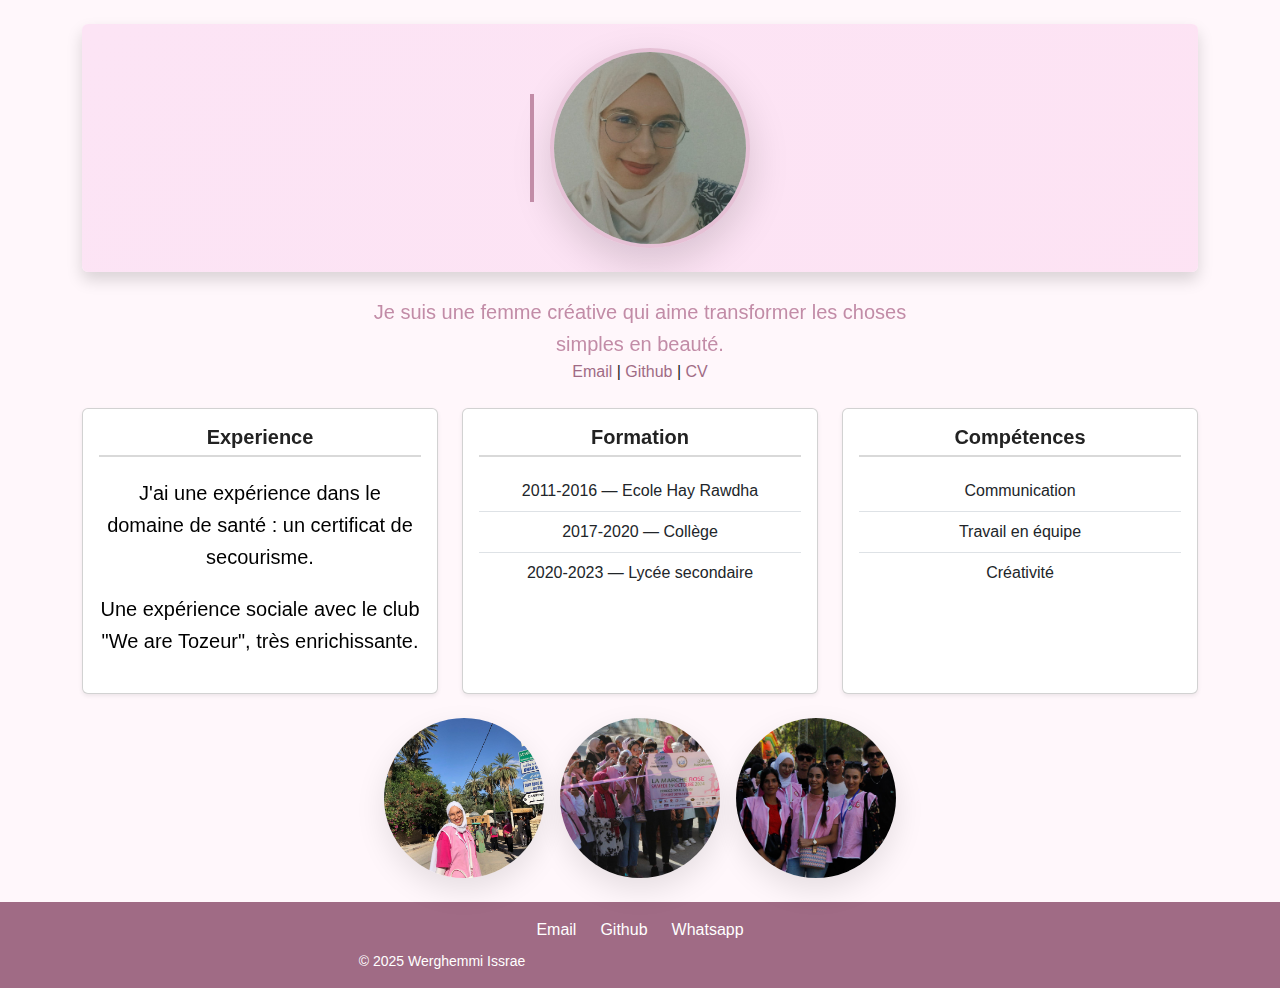
<file: cv.html>
<!DOCTYPE html>
<html lang="fr">
<head>
  <meta charset="UTF-8" />
  <meta name="viewport" content="width=device-width, initial-scale=1.0" />
  <title>Mon CV</title>
  <link href="https://cdn.jsdelivr.net/npm/bootstrap@5.3.2/dist/css/bootstrap.min.css" rel="stylesheet">
  <link href="https://unpkg.com/aos@2.3.1/dist/aos.css" rel="stylesheet">
  <link rel="stylesheet" href="style.css">
</head>
<body>

<div class="container mt-4">

  <!-- Hero Section -->
  <div class="hero d-flex flex-wrap align-items-center justify-content-center gap-3 my-4 p-4 rounded shadow" data-aos="fade-right" data-aos-duration="1000">
    <h1>Werghemmi Issrae</h1>
    <img src="image.jpg" alt="Werghemmi Issrae">
  </div>

  <!-- Description -->
  <p class="text-center" style="font-size:20px; max-width:600px; margin:auto;" data-aos="fade-down">
    Je suis une femme créative qui aime transformer les choses simples en beauté.
  </p>

  <!-- Contact -->
  <div class="text-center mb-4">
    <a href="mailto:werghemmiissrae58@gmail.com" target="_blank">Email</a> |
    <a href="https://github.com/isra-cpu" target="_blank">Github</a> |
    <a href="cv.pdf" download>CV</a>

  </div>

  <!-- Experience, Formation, Skills -->
  <div class="row g-4">

    <!-- Experience -->
    <div class="col-md-4" data-aos="fade-up" data-aos-duration="800">
      <div class="card shadow-sm h-100">
        <div class="card-body">
          <h5 class="card-title">Experience</h5>
          <p class="card-text">J'ai une expérience dans le domaine de santé : un certificat de secourisme.</p>
          <p>Une expérience sociale avec le club "We are Tozeur", très enrichissante.</p>
        </div>
      </div>
    </div>

    <!-- Formation -->
    <div class="col-md-4" data-aos="fade-up" data-aos-duration="800" data-aos-delay="100">
      <div class="card shadow-sm h-100">
        <div class="card-body">
          <h5 class="card-title">Formation</h5>
          <ul class="list-group list-group-flush">
            <li class="list-group-item">2011-2016 — Ecole Hay Rawdha</li>
            <li class="list-group-item">2017-2020 — Collège</li>
            <li class="list-group-item">2020-2023 — Lycée secondaire</li>
          </ul>
        </div>
      </div>
    </div>

    <!-- Skills -->
    <div class="col-md-4" data-aos="fade-up" data-aos-duration="800" data-aos-delay="200">
      <div class="card shadow-sm h-100">
        <div class="card-body">
          <h5 class="card-title">Compétences</h5>
          <ul class="list-group list-group-flush">
            <li class="list-group-item">Communication</li>
            <li class="list-group-item">Travail en équipe</li>
            <li class="list-group-item">Créativité</li>
          </ul>
        </div>
      </div>
    </div>

  </div>

  <!-- Original Experience Images -->
  <div class="d-flex justify-content-center flex-wrap gap-3 my-4" data-aos="fade-up" data-aos-duration="800">
    <img src="image1.jpg" alt="Experience 1" class="rounded-circle experience-img">
    <img src="image2.jpg" alt="Experience 2" class="rounded-circle experience-img">
    <img src="image3.jpg" alt="Experience 3" class="rounded-circle experience-img">
  </div>

</div>

<!-- Footer -->
<footer class="footer-simple text-white py-3">
  <div class="container text-center">

    <div class="d-flex justify-content-center flex-wrap gap-4 mb-2">
      <a href="mailto:werghemmiissrae58@gmail.com" class="footer-link"> Email</a>
      <a href="https://github.com/isra-cpu" target="_blank" class="footer-link">Github</a>
      <a href="https://wa.me/+21620618403" target="_blank" class="footer-link">Whatsapp</a>
    </div>

    <p>&copy; 2025 Werghemmi Issrae</p>
  </div>
</footer>


<script src="https://cdn.jsdelivr.net/npm/bootstrap@5.3.2/dist/js/bootstrap.bundle.min.js"></script>
<script src="https://unpkg.com/aos@2.3.1/dist/aos.js"></script>
<script>
  AOS.init({
    duration: 1000,
    easing: 'ease-out-cubic',
    once: true,
  });

  window.addEventListener('load', () => {
    document.querySelectorAll('.hero h1, .hero img').forEach(el => el.classList.add('animate'));
  });
</script>

</body>
</html>
</file>
<file: style.css>
/* ===== Body & Base ===== */
body {
  background: #fff7fb;
  margin: 0;
  padding: 0;
  font-family: 'Segoe UI', Tahoma, Geneva, Verdana, sans-serif;
  color: #222;
}

/* ===== Hero Section ===== */
.hero {
  display: flex;
  align-items: center;
  gap: 50px;
  padding: 80px 20px;
  justify-content: center;
  flex-wrap: wrap;
  border-radius: 30px;
  box-shadow: 0 20px 60px rgba(0,0,0,0.08);
  background: linear-gradient(135deg, #fce4f5, #ffe0f0);
  background-size: 400% 400%;
  animation: gradientBG 10s ease infinite;
  position: relative;
  overflow: hidden;
}

/* Animated Gradient Background */
@keyframes gradientBG {
  0% { background-position: 0% 50%; }
  50% { background-position: 100% 50%; }
  100% { background-position: 0% 50%; }
}

/* Hero Text */
.hero h1 {
  font-size: 90px;
  color: #c28ca7;
  letter-spacing: 14px;
  font-weight: 800;
  text-transform: uppercase;
  background: linear-gradient(90deg, #ff9ec3, #c28ca7);
  -webkit-background-clip: text;
  -webkit-text-fill-color: transparent;
  text-shadow: 0 4px 20px rgba(0,0,0,0.08);
  margin: 0;
  white-space: nowrap;
  overflow: hidden;
  border-right: 4px solid #c28ca7;
  width: 0;
  animation: typing 2s steps(30) forwards, blink 0.7s step-end infinite;
  position: relative;
}

/* Typing Animation */
@keyframes typing {
  from { width: 0; }
  to { width: 100%; }
}

/* Cursor Blink */
@keyframes blink {
  50% { border-color: transparent; }
}

/* Shine Effect */
.hero h1::after {
  content: '';
  position: absolute;
  top: 0;
  left: -50%;
  width: 50%;
  height: 100%;
  background: linear-gradient(120deg, rgba(255,255,255,0.6), rgba(255,255,255,0));
  transform: skewX(-25deg);
  animation: shine 2s infinite;
}

@keyframes shine {
  0% { left: -50%; }
  100% { left: 100%; }
}

/* Hero Image */
.hero img {
  width: 200px;
  height: 200px;
  object-fit: cover;
  border-radius: 50%;
  box-shadow: 0 15px 40px rgba(0,0,0,0.15);
  border: 4px solid rgba(194,140,167,0.4);
  transition: transform 0.5s ease, box-shadow 0.5s ease;
}

.hero img:hover {
  transform: scale(1.1) rotate(-2deg);
  box-shadow: 0 20px 60px rgba(0,0,0,0.25);
}

.hero h1:hover {
  transform: scale(1.05) rotate(-1deg);
}

/* Paragraphs */
p {
  max-width: 720px;
  margin: 20px auto;
  font-size: 22px;
  text-align: center;
  color: #a06b85;
  line-height: 1.6;
}

div, h2 {
  text-align: center;
}

/* Card equal height */
.card {
  height: 100%;
}

/* Experience Images */
.experience-img {
  width: 160px;
  height: 160px;
  object-fit: cover;
  border-radius: 50%;
  box-shadow: 0 12px 30px rgba(0,0,0,0.1);
  transition: transform 0.5s ease, box-shadow 0.5s ease;
}

.experience-img:hover {
  transform: scale(1.05) rotate(-2deg);
  box-shadow: 0 20px 60px rgba(0,0,0,0.25);
}

/* Links */
a {
  color: #a06b85;
  text-decoration: none;
}

a:hover {
  text-decoration: underline;
}

/* ===== Simple Footer ===== */
.footer-simple {
  background-color: #a06b85; /* same as link color */
  color: #fff;
  padding: 15px 0;
}

.footer-simple p {
  margin: 0;
  font-size: 14px;
}

.footer-link {
  color: #fff;
  text-decoration: none;
  font-size: 16px;
  display: flex;
  align-items: center;
  gap: 6px;
  transition: color 0.3s ease;
}

.footer-link:hover {
  color: #ffd6f0; /* lighter shade on hover */
}

.footer-icon {
  width: 20px;
  height: 20px;
}
p.footer-icon path {
  fill: #fff;
}

/* ===== Responsive ===== */
@media (max-width: 768px) {
  .hero {
    flex-direction: column;
    padding: 50px 15px;
  }

  .hero h1 {
    font-size: 60px;
  }

  .hero img {
    width: 160px;
    height: 160px;
  }
}

@media (max-width: 576px) {
  .footer-link {
    font-size: 14px;
  }

  .footer-icon {
    width: 18px;
    height: 18px;
  }

  .experience-img {
    width: 140px;
    height: 140px;
  }
}
/* ============================ */
/* ===== FINAL OVERRIDE FIX ==== */
/* ============================ */

/* the FIRST paragraph under hero is pink */
.hero + p {
  color: #c28ca7;
}

/* paragraphs inside experience / formation / skills cards */
.card-body p {
  color: #000;
  font-size: 20px;
  font-weight: normal;
  line-height: 1.6;
}

/* footer paragraphs ALWAYS white */
.footer-simple p {
  color: #fff !important;
}

/* card titles soft elegant black underline */
.card-title {
  color: #222;
  font-weight: 600;
  border-bottom: 2px solid rgba(0,0,0,0.15);
  padding-bottom: 6px;
  margin-bottom: 14px;
}
</file>
